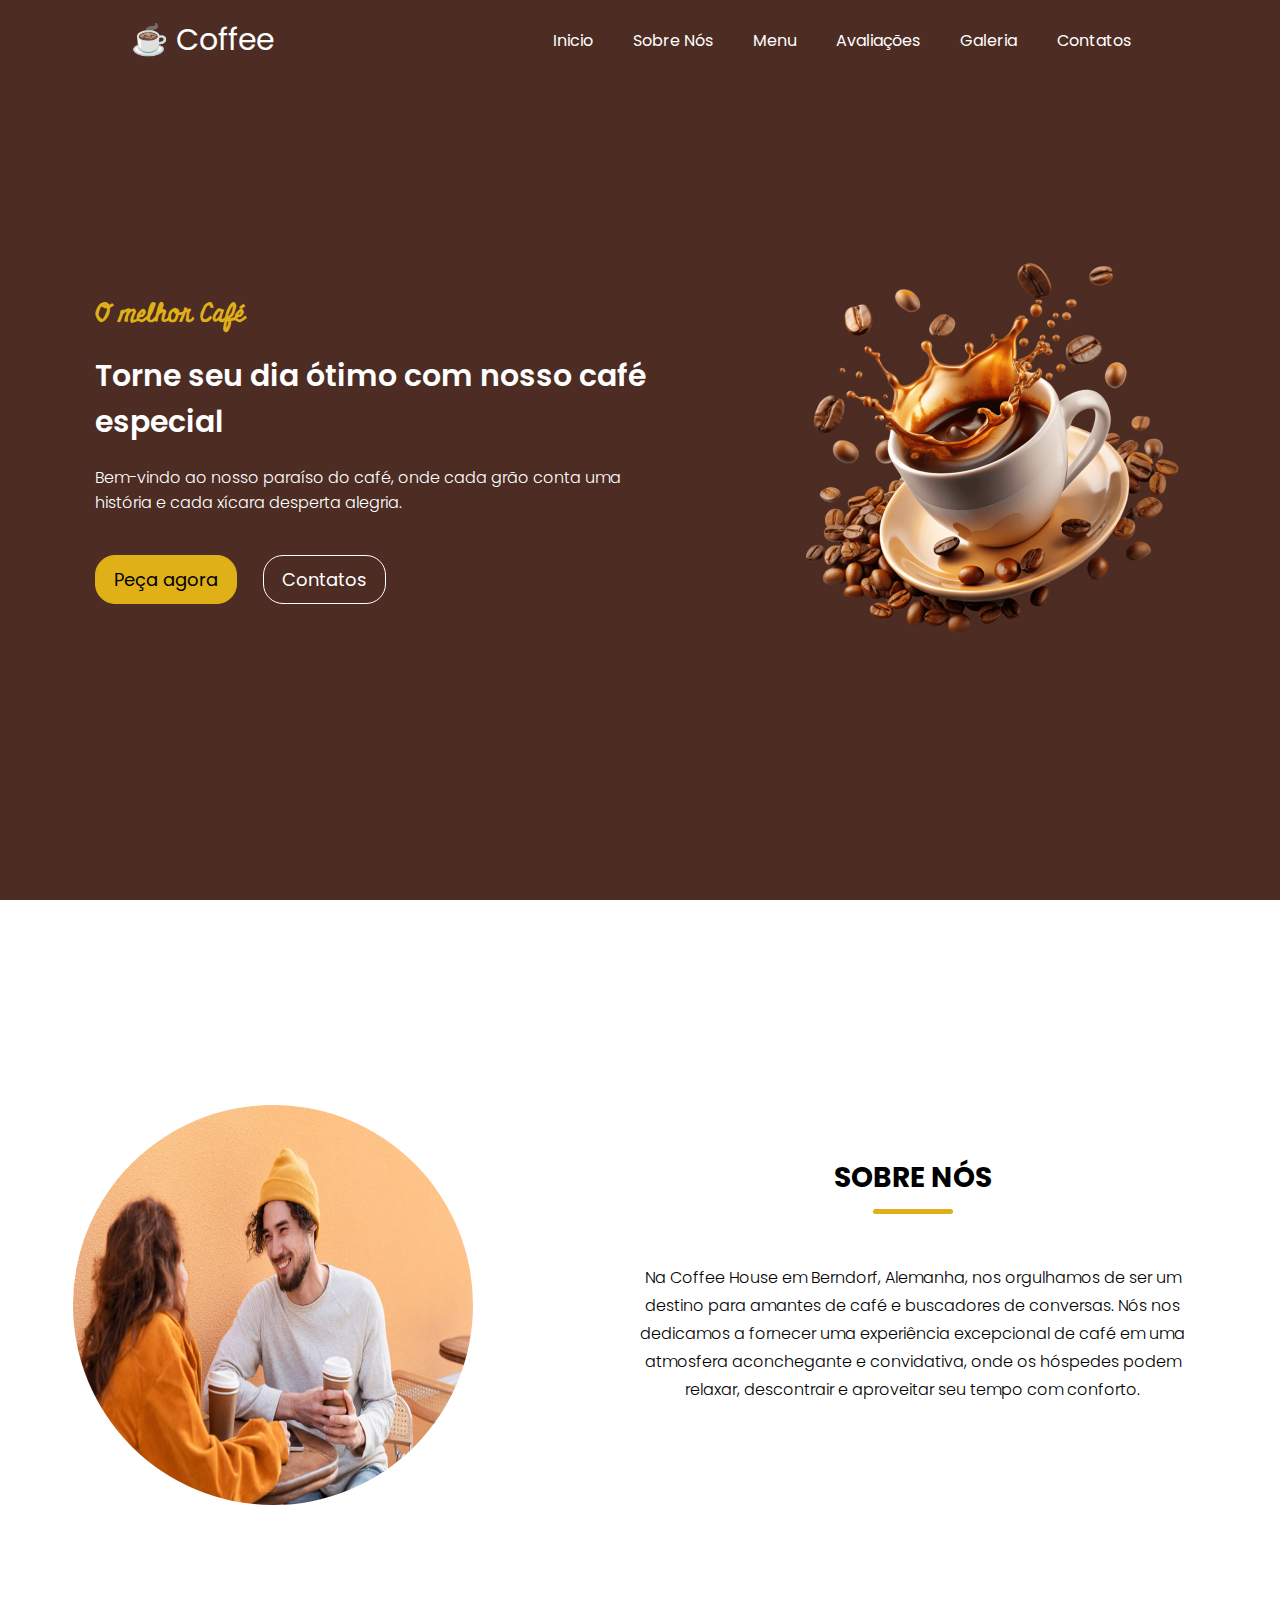
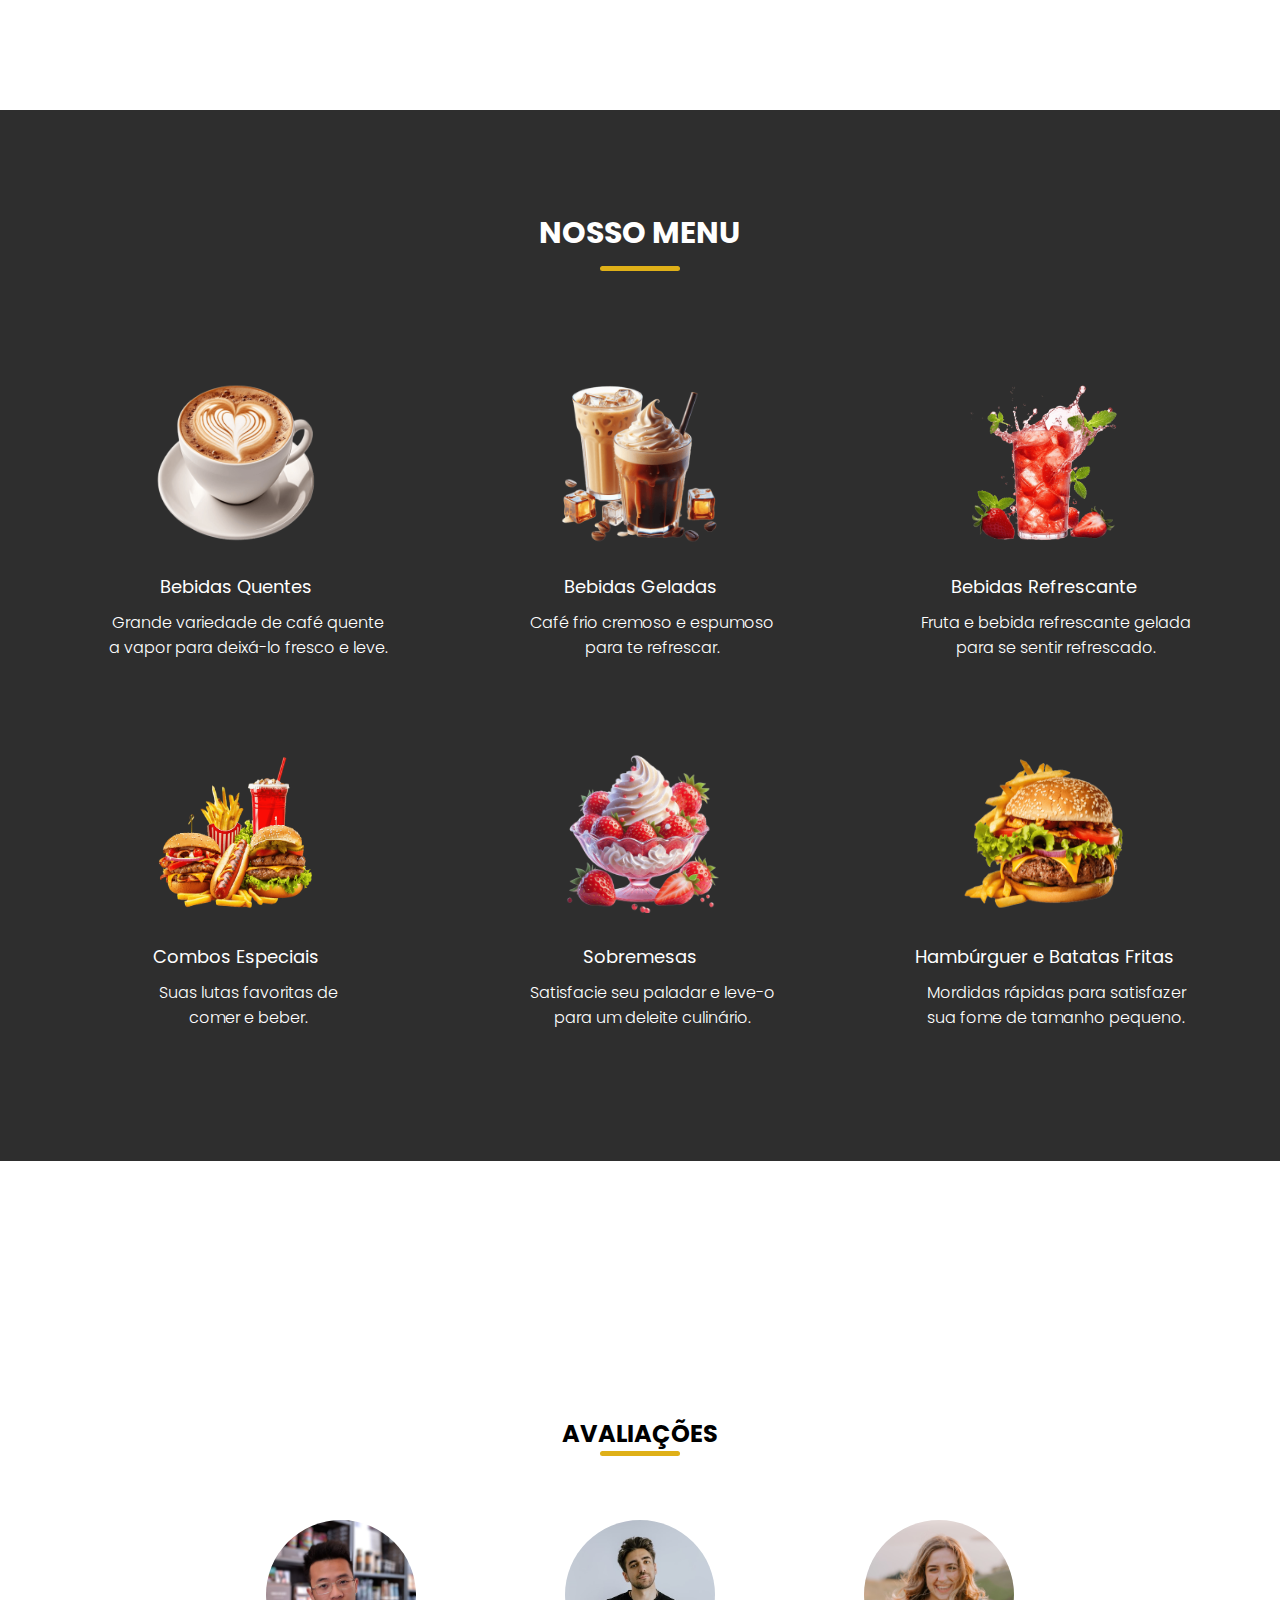
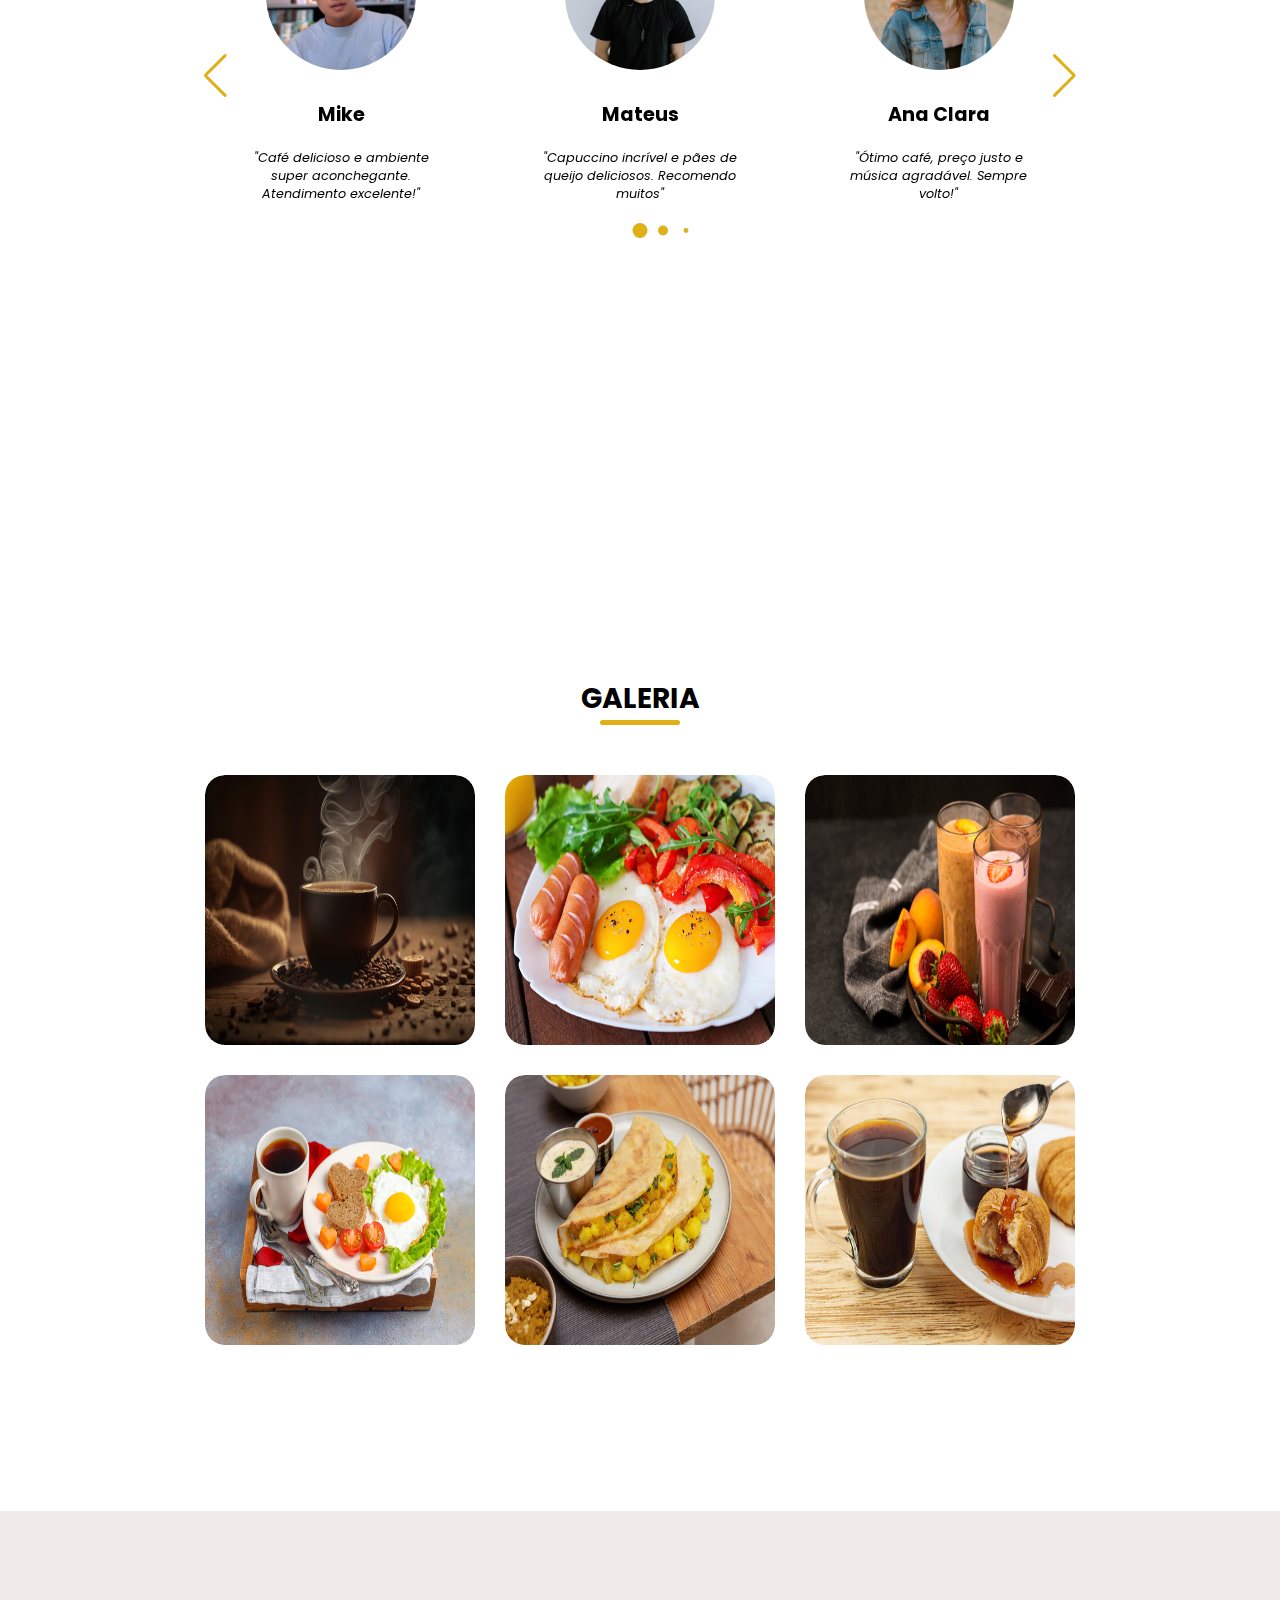
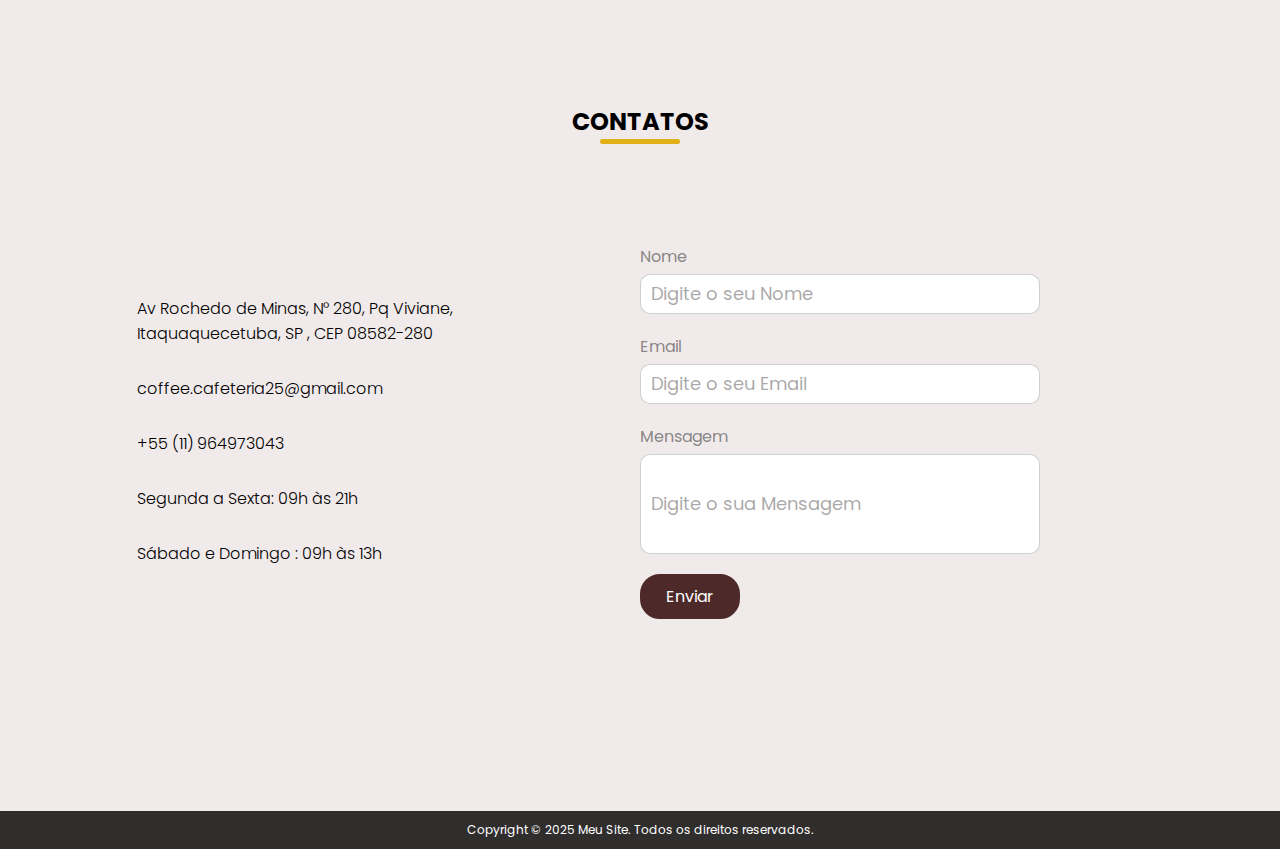
<file: index.html>
<!DOCTYPE html>
<html lang="pt-br">

<head>
    <meta charset="UTF-8">
    <meta name="viewport" content="width=device-width, initial-scale=1.0">
    <title>Cafeteria</title>

    <link rel="preconnect" href="https://fonts.googleapis.com">
    <link rel="preconnect" href="https://fonts.gstatic.com" crossorigin>
    <link
        href="https://fonts.googleapis.com/css2?family=Poppins:ital,wght@0,100;0,200;0,300;0,400;0,500;0,600;0,700;0,800;0,900;1,100;1,200;1,300;1,400;1,500;1,600;1,700;1,800;1,900&display=swap"
        rel="stylesheet">

    <link rel="preconnect" href="https://fonts.googleapis.com">
    <link rel="preconnect" href="https://fonts.gstatic.com" crossorigin>
    <link href="https://fonts.googleapis.com/css2?family=Miniver&display=swap" rel="stylesheet">

    <link rel="stylesheet" href="https://cdn.jsdelivr.net/npm/swiper@11/swiper-bundle.min.css" />

    <link rel="stylesheet" href="https://cdnjs.cloudflare.com/ajax/libs/font-awesome/6.0.0-beta3/css/all.min.css"
        integrity="sha512-Fo3rlrZj/k7ujTnHg4CGR2D7kSs0v4LLanw2qksYuRlEzO+tcaEPQogQ0KaoGN26/zrn20ImR1DfuLWnOo7aBA=="
        crossorigin="anonymous" referrerpolicy="no-referrer" />



    <link rel="stylesheet" href="style/header.css">
    <link rel="stylesheet" href="style/featuredProducts.css">
    <link rel="stylesheet" href="style/containerAbout.css">
    <link rel="stylesheet" href="style/containerMenu.css">
    <link rel="stylesheet" href="style/containerTestimonials.css">
    <link rel="stylesheet" href="style/containerGallery.css">
    <link rel="stylesheet" href="style/containerContacts.css">
    <link rel="stylesheet" href="style/footer.css">
    <link rel="stylesheet" href="style/menuOptions.css">

</head>

<body>
    <header>
        <div class="logo-header">
            <a href="#inicio">☕ Coffee</a>
        </div>


        <nav class="desktop-menu">
            <ul class="nav-ul">
                <li><a href="#inicio">Inicio</a></li>
                <li><a href="#sobre-nos">Sobre Nós</a></li>
                <li><a href="#menu">Menu</a></li>
                <li><a href="#avaliacoes">Avaliações</a></li>
                <li><a href="#galeria">Galeria</a></li>
                <li><a href="#contacts">Contatos</a></li>
            </ul>
        </nav>

        <nav class="mobile-menu">
            <button class="btn-open"><i class="fa-solid fa-bars"></i></button>
            <ul class="nav-ul-1">
                <div class="button-fechar">
                    <button class="btn-fechar"><i class="fa-solid fa-xmark"></i></button>
                </div>
                <li><a href="#inicio" class="links">Inicio</a></li>
                <li><a href="#sobre-nos" class="links">Sobre Nós</a></li>
                <li><a href="#menu" class="links">Menu</a></li>
                <li><a href="#avaliacoes" class="links">Avaliações</a></li>
                <li><a href="#galeria" class="links">Galeria</a></li>
                <li><a href="#contacts" class="links">Contatos</a></li>
            </ul>
        </nav>
        <div class="overlay-menu"></div>
    </header>

    <main>


        <section class="featured-products" id="inicio">
            <div class="description">

                <h3> O melhor Café</h3>
                <h2>Torne seu dia ótimo com nosso café especial</h2>
                <p>Bem-vindo ao nosso paraíso do café, onde cada grão conta uma história e cada xícara desperta alegria.
                </p>

                <div class="button-featured">
                    <a href="#menu" class="btn-order">Peça agora</a>
                    <a href="#contacts" class="btn-contact">Contatos</a>
                </div>
            </div>

            <div class="img-section">
                <img src="img/coffee-hero-section.png" alt="">
            </div>

        </section>

        <section class="container-about" id="sobre-nos">

            <div class="img-about">
                <img src="img/about-image.jpg" alt="">
            </div>

            <div class="text-about">
                <div class="style-about">
                    <h2>SOBRE NÓS</h2>
                    <div class="border-about"></div>
                </div>
                <p>Na Coffee House em Berndorf, Alemanha, nos orgulhamos de ser um destino para amantes de café e
                    buscadores de conversas.
                    Nós nos dedicamos a fornecer uma experiência excepcional de café em uma atmosfera aconchegante e
                    convidativa, onde os hóspedes podem relaxar, descontrair e aproveitar seu tempo com conforto.
                </p>


                <div class="links-rede-social">
                    <a href=""><i class="fa-brands fa-facebook"></i></a>
                    <a href=""><i class="fa-brands fa-instagram"></i></a>
                    <a href=""><i class="fa-brands fa-x"></i></a>
                </div>
            </div>


        </section>

        <section class="container-menu" id="menu">


            <div class="style-menu">
                <h2>NOSSO MENU</h2>
                <div class="style-border"></div>
            </div>

            <div class="container-menu-itens">

                <div class="item" data-item="Bebidas Quentes">
                    <img src="img/hot-beverages.png" alt="">
                    <p class="name-production">Bebidas Quentes</p>
                    <p class="description">Grande variedade de café quente a vapor para deixá-lo fresco e leve.</p>
                </div>

                <div class="item" data-item="Bebidas Geladas">
                    <img src="img/cold-beverages.png" alt="">
                    <p class="name-production">Bebidas Geladas</p>
                    <p class="description">Café frio cremoso e espumoso para te refrescar.</p>
                </div>

                <div class="item" data-item="Bebidas Refrescante">
                    <img src="img/refreshment.png" alt="">
                    <p class="name-production">Bebidas Refrescante</p>
                    <p class="description">Fruta e bebida refrescante gelada para se sentir refrescado.</p>
                </div>

                <div class="item" data-item="Combos Especiais">
                    <img src="img/special-combo.png" alt="">
                    <p class="name-production">Combos Especiais</p>
                    <p class="description">Suas lutas favoritas de comer e beber.</p>
                </div>

                <div class="item" data-item="Sobremesas">
                    <img src="img/desserts.png" alt="">
                    <p class="name-production">Sobremesas</p>
                    <p class="description">Satisfacie seu paladar e leve-o para um deleite culinário.</p>
                </div>

                <div class="item" data-item-fritas="Hambúrguer e Batatas Fritas">
                    <img src="img/burger-frenchfries.png" alt="">
                    <p class="name-production">Hambúrguer e Batatas Fritas</p>
                    <p class="description">Mordidas rápidas para satisfazer sua fome de tamanho pequeno.</p>
                </div>

            </div>
        </section>   

    
        <section class="container-testimonials" id="avaliacoes">

            <div class="style-testimonials">
                <h2>AVALIAÇÕES </h2>
                <div class="style-border-testimonials"></div>
            </div>

            <div class="swiper">
                <div class="slider-wrapper">
                    <div class="card-list swiper-wrapper">
                        <div class="card-item swiper-slide">
                            <img src="img/user-1.jpg" alt="">
                            <p class="name">James clover</p>
                            <i class="feedbacks">"retaurante muito bom, otimas comidas"</i>
                        </div>

                        <div class="card-item swiper-slide">
                            <img src="img/user-2.jpg" alt="">
                            <p class="name">Mike</p>
                            <i class="feedbacks">"Café delicioso e ambiente super aconchegante. Atendimento
                                excelente!"</i>
                        </div>


                        <div class="card-item swiper-slide">
                            <img src="img/user-3.jpg" alt="">
                            <p class="name">Mateus</p>
                            <i class="feedbacks">"Capuccino incrível e pães de queijo deliciosos. Recomendo muitos"</i>
                        </div>

                        <div class="card-item swiper-slide">
                            <img src="img/user-4.jpg" alt="">
                            <p class="name">Ana Clara</p>
                            <i class="feedbacks">"Ótimo café, preço justo e música agradável. Sempre volto!"</i>
                        </div>


                        <div class="card-item swiper-slide">
                            <img src="img/user-5.jpg" alt="">
                            <p class="name">Junior</p>
                            <i class="feedbacks">Expresso perfeito, doces ótimos e atendimento impecável!"</i>
                        </div>
                    </div>

                    <div class="swiper-pagination  preView"></div>
                    <div class="swiper-button-prev"></div>
                    <div class="swiper-button-next"></div>
                </div>
            </div>
        </section>

        <section class="container-gallery" id="galeria">

            <div class="style-gallery">
                <h2>GALERIA</h2>
                <div class="style-border-gallery"></div>
            </div>

            <div class="img-gallery">
                <ul class="ul-gallery">
                    <li><img src="img/gallery-1.jpg" alt=""></li>
                    <li><img src="img/gallery-2.jpg" alt=""></li>
                    <li><img src="img/gallery-3.jpg" alt=""></li>
                    <li><img src="img/gallery-4.jpg" alt=""></li>
                    <li><img src="img/gallery-5.jpg" alt=""></li>
                    <li><img src="img/gallery-6.jpg" alt=""></li>
                </ul>

            </div>

        </section>


        <section class="container-contacts" id="contacts">

            <div class="style-contacts">
                <h2>CONTATOS</h2>
                <div class="style-border-contacts"></div>
            </div>

            <div class="main-contacts">

                <div class="information-addrress">
                    <ul>
                        <li class="address">
                            <i class="fa-solid fa-location-dot"></i>
                            <p> Av Rochedo de Minas, N° 280, Pq Viviane,
                                Itaquaquecetuba, SP , CEP 08582-280</p>
                        </li>

                        <li class="address">
                            <i class="fa-solid fa-envelope"></i>
                            <a href="mailto:coffee.cafeteria25@gmail.com">coffee.cafeteria25@gmail.com</a>
                        </li>

                        <li class="address">
                            <i class="fa-solid fa-phone"></i>
                            <a href="tel:+5511964973043"> +55 (11) 964973043</a>
                        </li>

                        <li class="address">
                            <i class="fa-solid fa-clock"></i>
                            <p>Segunda a Sexta: 09h às 21h</p>

                        </li>

                        <li class="address">
                            <i class="fa-solid fa-clock"></i>
                            <p>Sábado e Domingo : 09h às 13h</p>


                        </li>
                    </ul>
                </div>


                <form class="input-contact" >
                    <div class="input-contact-adrress">
                        
                        <label for="name">Nome</label>
                        <input type="text" id="name" placeholder="Digite o seu Nome" autocomplete="name" required>
                    </div>

                    <div class="input-contact-adrress">
                        <label for="email">Email</label>
                        <input type="text" id="email" placeholder="Digite o seu Email" autocomplete="email" required>
                    </div>

                    <div class="input-contact-adrress">
                        <label for="mensagem">Mensagem</label>
                        <input type="text" id="mensagem" placeholder="Digite o sua Mensagem" required>
                    </div>

                   <input type="submit" value="Enviar" class="btn-formulario">

                </form>

            </div>
        </section>

        <div id="menu-options"></div>

    </main>

    <footer>
        <p>Copyright &#169; 2025 Meu Site. Todos os direitos reservados.</p>
    </footer>
    

    



    <script src="scripts/scriptbtnNav.js" defer></script>
    <script src="https://cdn.jsdelivr.net/npm/swiper@11/swiper-bundle.min.js" defer></script>
    <script src="scripts/scriptSwiper.js" defer></script>
    <script src="scripts/menuOptions.js"></script>
</body>

</html>
</file>
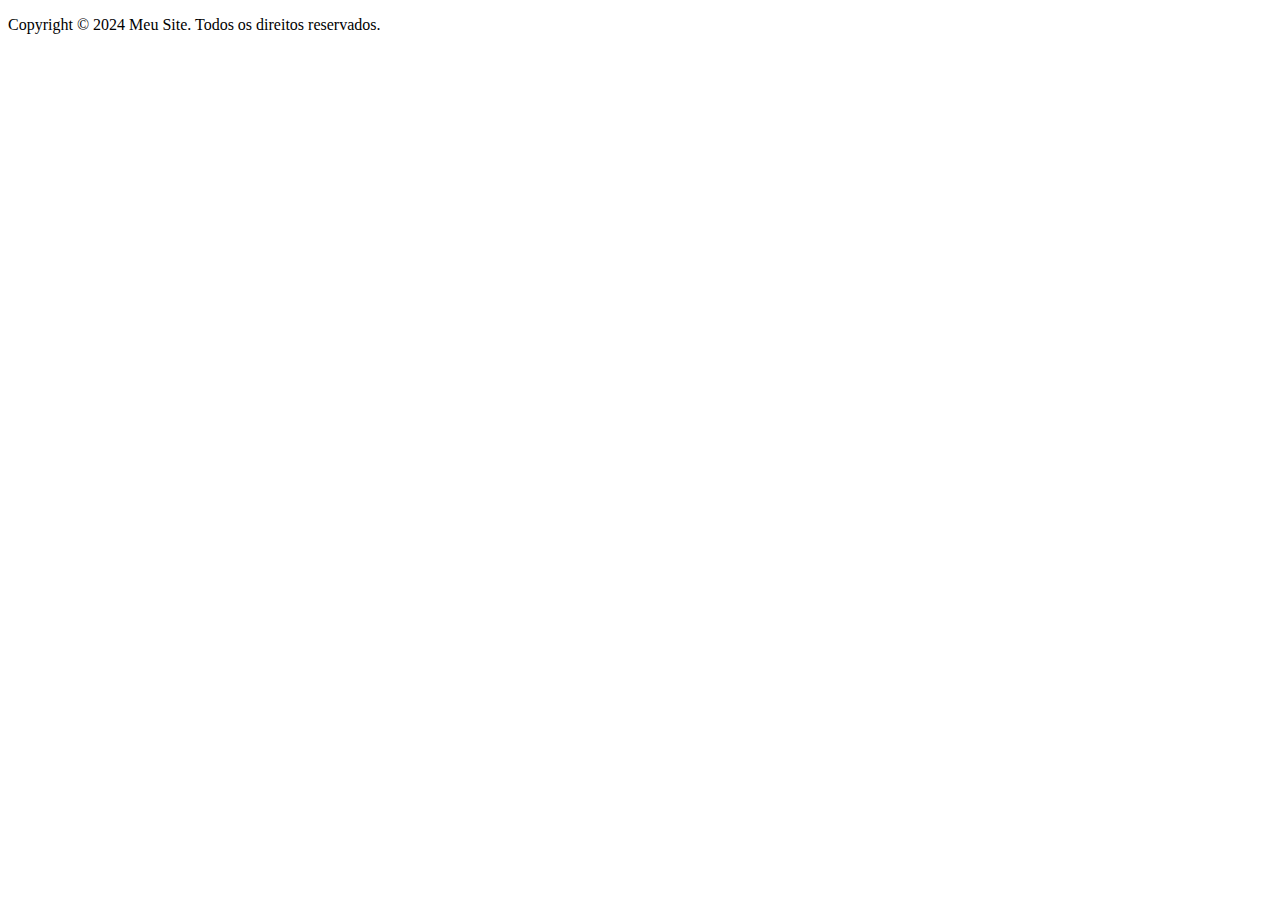
<file: text.html>
<!DOCTYPE html>
<html lang="en">
<head>
    <meta charset="UTF-8">
    <meta name="viewport" content="width=device-width, initial-scale=1.0">
    <title>Document</title>
</head>
<body>
     <main>
        


        

      



        
    </main>

    <footer>
        <p>Copyright &#169; 2024 Meu Site. Todos os direitos reservados.</p>
    </footer>
</body>
</html>
</file>
<file: style/header.css>
* {
   padding: 0;
   margin: 0;
   box-sizing: border-box;
   font-family: "Poppins", sans-serif;
   scroll-behavior: smooth;
}

a {
   text-decoration: none;
   color: #ffffff;
}

li {
   list-style: none;
}

body {
   height: 100vh;
   width: 100%;
}


header {
   display: flex;
   align-items: center;
   justify-content: space-around;
   min-width: 100%;
   height: 80px;
   position: fixed;
   z-index: 6;
   background-color: rgb(77, 44, 35);


}


header .mobile-menu {
   display: none;
}

header .logo-header a {
   font-size: 30px;
}

header .overlay-menu {
   display: none;
}

header nav ul {
   display: flex;
   align-items: center;
   justify-content: center;
   gap: 4px;


}

header nav ul li a {

   padding: 10px 18px;
   border-radius: 20px;
   transition: 0.3s ease;

   font-size: 16px;

}



header nav ul li a:hover {
   background-color: rgb(223, 176, 24);
   color: #000;
}


header nav ul li a:hover {
   color: #000;
}

header nav ul .button-fechar button {
   display: none;
}

@media screen and (max-width:950px) {

   header .desktop-menu {
      display: none;
   }

   header .mobile-menu {
      display: flex;
   }

   

   header .logo-header {
      position: absolute;
      left: 30px;

   }

   header .mobile-menu .btn-open {
      display: flex;
      border: none;
      background: none;
      color: #ffffff;
      font-size: 20px;

      position: absolute;
      top: 30px;
      right: 20px;
   }

   header .mobile-menu .btn-open:hover{
      color: rgb(223, 176, 24);
   }

   header .mobile-menu .nav-ul-1 {

      position: fixed;
      top: 0;
      left: 0;
      height: 100%;
      background: #ffffff;
      display: flex;
      align-items: center;
      flex-direction: column;
      width: 0%;
      overflow: hidden;

      border-top-right-radius: 20px;
      border-bottom-right-radius: 20px;
      z-index: 99;

      transition: 0.3s;


   }


   header .mobile-menu .nav-ul-1.open {

      width: 50%;
   }




   header .mobile-menu .nav-ul-1 .button-fechar button {
      display: flex;
      position: absolute;
      top: 15px;
      right: 15px;
      border: none;
      background: none;
      font-size: 20px;
   }

   header .mobile-menu .nav-ul-1 .button-fechar button:hover{
      color: rgb(223, 176, 24);
   }

   header .mobile-menu .nav-ul-1 li {
      margin-top: 20px;
   }

   header .mobile-menu .nav-ul-1 li a {
      color: #000;
   }

   header .overlay-menu {
      width: 100%;
      height: 100vh;
      background-color: #0000005e;
      backdrop-filter: blur(4px);
      z-index: 98;
      position: fixed;
      top: 0;
      left: 0;

      display: none;
   }

}
</file>
<file: style/featuredProducts.css>
* {
    padding: 0;
    margin: 0;
    box-sizing: border-box;
    font-family: "Poppins", sans-serif;
    scroll-behavior: smooth;
}

.featured-products {

    width: 100%;
    height: 100vh;

    display: flex;
    align-items: center;
    justify-content: space-around;


    background-color: rgb(77, 44, 35);
}



.description {

    width: 45%;


    display: flex;
    flex-direction: column;
    gap: 20px;

    padding-left: 24px;
}


.description h3 {
    font-family: "Miniver", cursive;
    font-size: 25px;
    color: rgb(223, 176, 24);

}

.description h2 {
    font-size: 30px;
    color: #fff;
    font-weight: 600;
}

.description p {
    color: #fff;
    font-size: 16px;
    font-weight: 300;
}

.img-section {
    display: flex;
    align-items: center;
    justify-content: center;

}

.img-section img {
    max-width: 400px;
    height: auto;

    margin-right: 20px;
}


.button-featured {
    display: flex;
    align-items: center;
    margin-top: 20px;

    gap: 26px;


}



.button-featured a {
    background: rgb(223, 176, 24);
    padding: 10px 18px;
    font-size: 18px;
    color: #000;

    border-radius: 20px;
    border: 1px solid rgb(223, 176, 24);
    cursor: pointer;
    transition: 0.3s;
}

.button-featured .btn-order:hover {
    background: none;
    border: 1px solid rgb(255, 255, 255);
    color: #fff;
}


.button-featured .btn-contact {
    border: 1px solid #fff;
    background: none;
    color: #fff;
}


.button-featured .btn-contact:hover {
    background: rgb(223, 176, 24);
    color: #000;
    border: 1px solid rgb(223, 176, 24);
}



@media screen and (max-width:950px) {


    * {
        padding: 0;
        margin: 0;
        box-sizing: border-box;
    }


    .featured-products {
        display: flex;
        justify-content: center;
        flex-direction: column-reverse;
        width: 100%;

    }

    .featured-products .description {

        text-align: center;
        min-width: 90%;


    }

    .featured-products .description h3 {
        font-size: 20px;
    }

    .featured-products .description h2 {
        font-size: 24px;
        width: 100%;
    }

    .featured-products .description p {
        font-size: 16px;
    }

    .featured-products .img-section {
        display: flex;
        align-items: center;
        justify-content: center;
    }

    .featured-products .img-section img {
        width: 260px;
        margin-top: 60px;
        margin-left: 30px;
    }


    .featured-products .button-featured {

        display: block;
        margin: 0 auto;
    }


    .button-featured a {
        background: rgb(223, 176, 24);
        padding: 7px 11px;
        font-size: 12px;
        color: #000;

        border-radius: 20px;
        border: 1px solid rgb(223, 176, 24);
        cursor: pointer;
        transition: 0.3s;

        margin-left: 12px;

         margin-right: 12px;
    }




}


@media screen and (max-width:600px){


    


}
</file>
<file: style/containerAbout.css>
.container-about {
    display: flex;
    align-items: center;
    justify-content: space-around;

    width: 100%;
    height: 90vh;
}

.img-about {
    display: flex;
    align-items: center;
}


.img-about img {
    width: 400px;
    height: 400px;
    border-radius: 50%;
}

.text-about {
    display: flex;
    align-items: center;
    justify-content: center;
    flex-direction: column;
    width: 590px;
    gap: 50px;
}


.text-about .style-about {
    display: flex;
    align-items: center;
    justify-content: center;
    flex-direction: column;
    gap: 10px;
}


.text-about .style-about h2 {
    font-size: 1.75em;

}

.text-about .style-about .border-about {
    width: 80px;
    height: 5px;
    background: rgb(223, 176, 24);
    border-radius: 10px;
}


.text-about p {
    text-align: center;
    line-height: 28px;
    font-weight: 300;
    font-size: 1em;


}


.text-about .links-rede-social {
    display: flex;
    gap: 25px;
}


.text-about .links-rede-social a i{
    color: black;
    font-size: 1.25em;
    transition: 0.3s ease-in;
}


.text-about .links-rede-social a i:hover{
    color: rgb(223, 176, 24);
}


@media screen and (max-width:950px){


    *{
        padding: 0;
        margin: 0;
    }


    .container-about{
        display: flex;
        flex-direction: column-reverse;
        width: 100%;
        height: 100vh;
        
        
    }

    

    .container-about .img-about img{
        width: 190px;
        height: 180px;
    }


    .container-about .text-about{
       
        display:flex ;
        flex-direction: column;
        justify-content: center;
        gap: 20px;
        margin-top: 50px;
        max-width: 70%;


    }


    .container-about .text-about .style-about h2{
        font-size: 1.25em;
    }


    .container-about .text-about p{
        font-size: 0.75em;
    }


    .text-about .links-rede-social a i{
    
    font-size:  1.125em;
    
    }

}



@media screen and (max-width:600px){


    


}
</file>
<file: style/containerMenu.css>
*{
    margin: 0;
    padding: 0;
    box-sizing: border-box;
}




.container-menu{
  
    width: 100%;
    padding: 100px 0;
    
    background: #2e2e2e;

   
}


.container-menu .style-menu {
    display: flex;
    align-items: center;
    flex-direction: column;
    gap: 10px;
    margin-bottom: 70px;
}


 .style-menu h2 {
    font-size: 30px;
    color: #fff;
    
}

.style-menu .style-border{
    width: 80px;
    height: 5px;
    background: rgb(223, 176, 24);
    border-radius: 10px;
}


.container-menu-itens{
   
    display: grid;
    grid-template-columns: 30% 30% 30%;
    justify-content: center;
    align-items: center;
    gap: 20px;

    
    
    
}


.container-menu-itens .item{
    display: flex;
    align-items: center;
    justify-content: center;
    flex-direction: column;
    gap: 10px;
    height: 350px;
    text-align: center;
    transition: 0.3s ease;
    cursor: pointer;
   
}


.container-menu-itens .item:hover{
    background: #747272;
    border-radius: 10px;
}


.container-menu-itens .item img{
    width: 180px;
    height: 180px;
    padding: 10px;
}

.container-menu-itens .item .name-production{
    color: #fff;
    font-size: 18px;
    margin-top: 10px;

    font-weight: 400;

}


.container-menu-itens .item .description{
    min-width: 80%;
    font-weight: 300;
    color: #fff;
    font-size: 16px;
}



@media screen and (max-width:950px) {
      *{
        padding: 0;
        margin: 0;
      } 


    

    .container-menu-itens{

        display: grid;
        grid-template-columns: repeat(2, 45%);
        margin-top: 10px;
    }



    .item .description{
        max-width: 70%;
    }

}



@media screen and (max-width:600px){


    


}
</file>
<file: style/containerTestimonials.css>
.container-testimonials {
    
    width: 100%;
    height: 100vh;
    
    

    display: flex;
    align-items: center;
    justify-content: center;
    flex-direction: column;
    
}

.container-testimonials .style-testimonials {
    display: flex;
    align-items: center;
    justify-content: center;
    flex-direction: column;
    margin-top: 40px;

    margin-bottom: 50px;
}


.style-testimonials h2 {
    font-size: 1.5em;
    color: #000000;

}

.style-testimonials .style-border-testimonials {
    width: 80px;
    height: 5px;
    background: rgb(223, 176, 24);
    border-radius: 10px;
    
}

.swiper{
    display: block;
    margin: 0 auto;
    width: 70%;
    
}


.slider-wrapper{
    overflow: hidden;
    


   
}
.card-list {
    display: flex;
    align-items:center ;
    justify-content: center;
   
}


.card-item {
    display: flex;
    align-items: center;
    justify-content: center;
    flex-direction: column;
    height: 340px;
    width: 350px;  
    padding: 40px;
    

}


.card-item img {
    width: 150px;
    height: 150px;
    border-radius: 50%;
    margin-bottom: 30px;
    margin-top: 10px;

}


.card-item .name{
    font-size: 1.2em;
    font-weight: bold;
    color: #000000;
}


.card-item .feedbacks{
    font-size: .80em;
    margin-top: 10px;
    text-align: center;
    padding: 10px;
    margin-bottom: 30px;


    width: 100%;
}


.swiper-button-prev, .swiper-button-next {
    color: rgb(223, 176, 24);
    
}


.swiper-pagination-bullet {
    width: 15px;
    height: 15px;
    opacity: 1;
    background-color:  rgb(223, 176, 24);
    
}



@media screen and (max-width:950px){
    .container-testimonials{
        width: 100%;
        height: 100vh;
    }


    .swiper{
        width: 100%;
    }
}
</file>
<file: style/containerGallery.css>
main{
    display: flex;
    align-items: center;
    justify-content: center;
    flex-direction: column;
}


.container-gallery {
    width: 100%;
    height: 100vh;
    padding-bottom: 100px;
    margin-top: 150px;

    display: flex;
    align-items: center;
    justify-content: center;
    flex-direction: column;
    
}


.container-gallery .style-gallery {
    display: flex;
    align-items: center;
    justify-content: center;
    flex-direction: column;

    margin-bottom: 50px;
}


.style-gallery h2 {
    font-size: 1.75em;
    color: #000000;

}



.style-gallery .style-border-gallery {
    width: 80px;
    height: 5px;
    background: rgb(223, 176, 24);
    border-radius: 10px;
}




.img-gallery .ul-gallery {
    display: grid;
    grid-template-columns: repeat(3, 1fr);
    gap: 30px;
    align-items: center;

}



.img-gallery .ul-gallery li {
    overflow: hidden;
    width: 270px;
    height: 270px;
    cursor: zoom-in;
    border-radius: 20px;

}




.img-gallery .ul-gallery li img {
    width: 270px;
    height: 270px;
    border-radius: 20px;
    cursor: zoom-in;
    transition: 0.3s ease;
}




.img-gallery .ul-gallery li img:hover {
    transform: scale(1.3);


}



@media screen and (max-width:950px) {


    *{
        padding: 0;
        margin: 0;
        gap: 0;
    }

    .container-gallery{
        width: 100%;
        height: 100%;

       
        padding-bottom: 50px;
        
    }

    .img-gallery .ul-gallery {
        display: grid;
        grid-template-columns: repeat(2, 1fr);
        padding: 20px;
        
        
        align-items: center;
        justify-content: center;

    }


    .img-gallery .ul-gallery li{
        width: 100%;
        height: 100%;
    }

    .img-gallery .ul-gallery li img {
        width: 100%;
        height: 100%;
        border-radius: 20px;
        
    }


}



@media screen and (max-width:600px){


    .img-gallery .ul-gallery{
        display: block;
    }
    


}
</file>
<file: style/containerContacts.css>
.container-contacts {
    width: 100%;
    height: 100vh;
    display: flex;
    align-items: center;
    justify-content: center;
    flex-direction: column;
    background: #f1eaea;

    padding: 20px;
}

.container-contacts .style-contacts {
    display: flex;
    align-items: center;
    justify-content: center;
    flex-direction: column;

    margin-bottom: 100px;
}


.style-contacts h2 {
    font-size: 1.5em;
    color: #000000;

}



.style-contacts .style-border-contacts {
    width: 80px;
    height: 5px;
    background: rgb(223, 176, 24);
    border-radius: 10px;
}


.main-contacts {
    display: flex;
    align-items: center;
    justify-content: center;


}


.main-contacts a {
    color: #000000;
    font-weight: 300;
}

.main-contacts .information-addrress {
    width: 50%;
}


.main-contacts .information-addrress ul {
    display: flex;
    align-items: start;
    flex-direction: column;
    gap: 30px;


}


.main-contacts .information-addrress ul li {
    display: flex;
    align-items: center;
    gap: 10px;

    width: 84%;
}


.main-contacts .information-addrress ul li p {
    font-size: 1em;
    font-weight: 300;

}

.input-contact {
    width: 50%;
}


.main-contacts .input-contact .input-contact-adrress {
    display: flex;
    flex-direction: column;
    gap: 5px;
    margin-bottom: 20px;

}

.main-contacts .input-contact .input-contact-adrress label {
    font-size: 1em;
    color: #5c5a5ab6;
}


.main-contacts .input-contact .input-contact-adrress input {
    width: 400px;
    height: 40px;
    padding: 10px;
    border-radius: 10px;
    border: 1px solid #5c5a5a48;
    outline: none;
    color: #5c5a5a;
    font-size: 1.125em;
}


.main-contacts .input-contact .input-contact-adrress input::placeholder {
    font-size:  1em;
    color: #5f5d5d8a;
}


#mensagem {
    height: 100px;
    
}
.texto{
    width: 76%;
    border-radius: 10px;
    outline: none;
    border: none;
    padding: 14px;
    letter-spacing: 0.09em;
}

.texto::placeholder{
    padding: 3px;
}


.input-contact .btn-formulario {
    width: 100px;
    height: 45px;
    font-size: 1em;
    border: 2px solid #4e2929;
    background: #4e2929;
    color: #fff;
    border-radius: 20px;
    font-weight: 400;
    transition: 0.8s ease;
    cursor: pointer;
}


.input-contact .btn-formulario:hover {

    background: #f1eaea;
    color: #4e2929;

}




@media screen and (max-width:950px) {

    .container-contacts {
        width: 100%;
        height: auto;
        margin-top: 20px;
        padding: 0 20px;
        /* evita que os elementos fiquem grudados nas laterais */
    }

    .container-contacts .style-contacts {
        margin-top: 40px;
    }

    .container-contacts .main-contacts {
        flex-direction: column-reverse;
        width: 100%;
        gap: 40px;
        /* espaço entre os blocos */
    }

    .main-contacts .input-contact,
    .main-contacts .information-addrress {
        width: 100%;
    }

    .main-contacts .input-contact {
        display: flex;
        flex-direction: column;
        justify-content: center;
    }

    .main-contacts .input-contact .input-contact-adrress,
    #name,
    #email,
    #mensagem {
        width: 100%;

    }

    .main-contacts .input-contact .input-contact-adrress input {
        width: 80%;

    }


    .main-contacts .information-addrress {

        display: flex;
        align-items: center;
        flex-direction: column;
        justify-content: center;
        padding-bottom: 30px;


    }

}


@media screen and (max-width:600px){


    


}
</file>
<file: style/footer.css>
footer{
    background-color: rgb(48, 45, 45);
    
    color: #fff;
    
}

footer p{
    text-align: center;
    padding: 10px;
    font-size: .75em;

}
</file>
<file: style/menuOptions.css>
@keyframes transpBackground{

    0%{
        opacity: 0;
    }

    50%{
        opacity: 0.5;
    }

    100%{
        opacity: 1;
    }

}




#menu-options{
    display: none;
    align-items: center;
    justify-content: center;
    width: 100%;
    height: 100vh;
    position: fixed;
    top: 0;
    z-index: 98;
    background-color: rgba(0, 0, 0, 0.308);
    backdrop-filter:blur(5px);

    animation: transpBackground 1s linear 1;

    
}


#produtos{
    
    width: 50%;
    height: 80%;
    background-color: #fefefeef;
    z-index: 99;
    border-radius: 20px;


    

}



@media screen and (max-width:950px){
    
    #produtos{

        width: 70%;
        height: 70%;


    }
}
</file>
